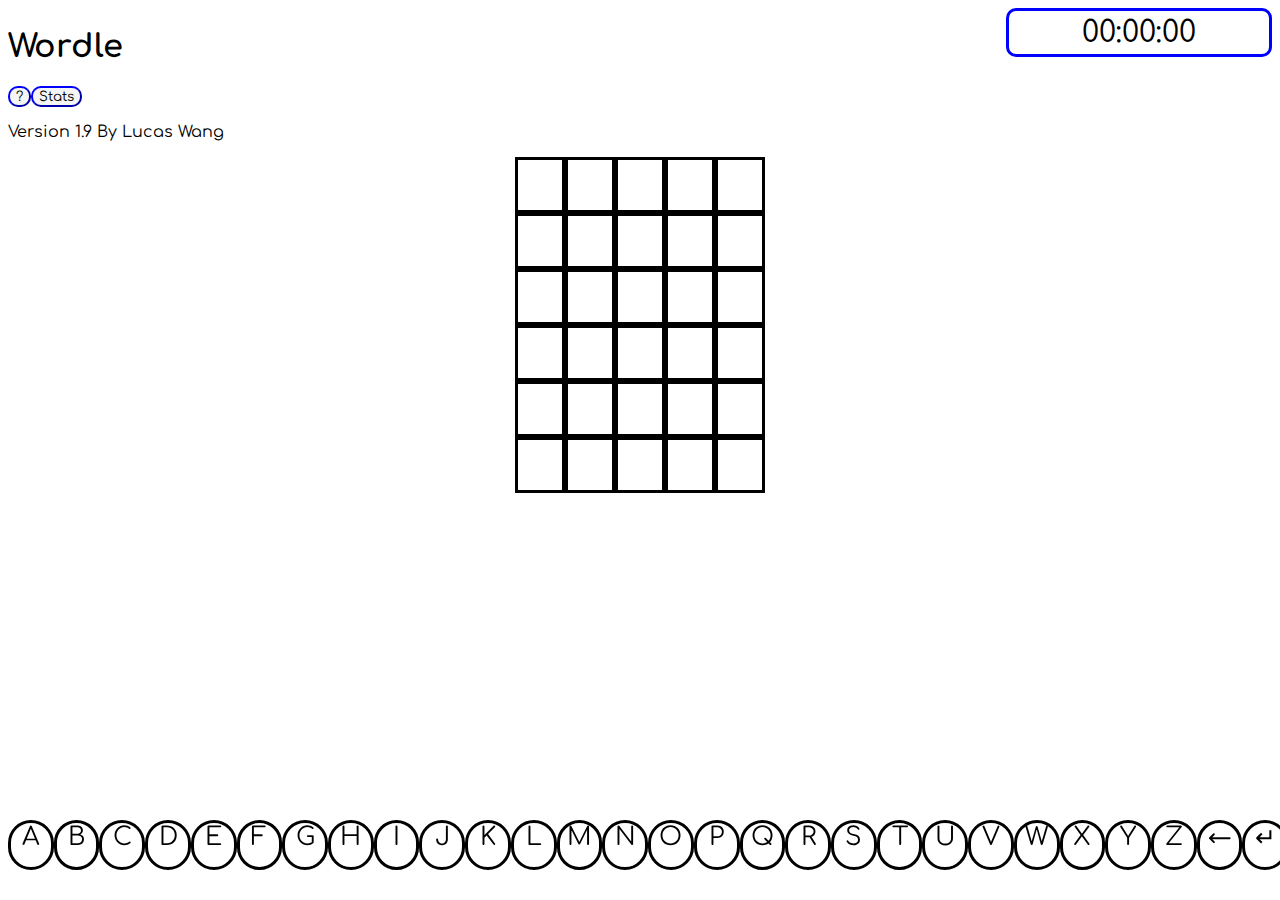
<file: index.html>
<!DOCTYPE html>
<html>
  <head>
    <meta charset="utf-8">
    <meta name="viewport" content="width=device-width">
    <title>Wordle</title>
    <link rel="shortcut icon" type="image/jpg" href="https://santiagodebus.s3.sa-east-1.amazonaws.com/images/wordle_logo_512x512.png"/>
    <link href="style.css" rel="stylesheet" type="text/css" />
    <meta name="wot-verification" content="567c907c9bc4bff1043d"/>
  </head>
  <body>
    <div class="inner"><h1 class="innerflex ">Wordle</h1><div id="timer" class="time">00:00:00</div>
    </div><button class = "flexb" onclick="q()">?</button><button><a href="stats.html">Stats</a></button><p>           Version 1.9           
    By Lucas Wang <button style="display:none" onclick = "share()" id="share">Copy results</button></p>
    <!-- <button onclick="start()">Start new game</button> -->
  
    <div class="outer" id ="game"></div>
    <div class="footer">
      <div class="key" id="k1">A</div>
      <div class="key" id="k2">B</div>
      <div class="key" id="k3">C</div>
      <div class="key" id="k4">D</div>
      <div class="key" id="k5">E</div>
      <div class="key" id="k6">F</div>
      <div class="key" id="k7">G</div>
      <div class="key" id="k8">H</div>
      <div class="key" id="k9">I</div>
      <div class="key" id="k10">J</div>
      <div class="key" id="k11">K</div>
      <div class="key" id="k12">L</div>
      <div class="key" id="k13">M</div>
      <div class="key" id="k14">N</div>
      <div class="key" id="k15">O</div>
      <div class="key" id="k16">P</div>
      <div class="key" id="k17">Q</div>
      <div class="key" id="k18">R</div>
      <div class="key" id="k19">S</div>
      <div class="key" id="k20">T</div>
      <div class="key" id="k21">U</div>
      <div class="key" id="k22">V</div>
      <div class="key" id="k23">W</div>
      <div class="key" id="k24">X</div>
      <div class="key" id="k25">Y</div>
      <div class="key" id="k26">Z</div>
      <div class="key" id="back">&larr;</div>
      <div class="key" id = "enter" onclick = "enter()">&crarr;</div>
    </div>
   <!-- played by charile 10/10 -charlie 2022 -->
<!-- 
Try to figure out how this thing is coded. I dare you to find all the files. (there are 6 files)
 -->
        <script src="script.js"></script>
  </body>
</html>
</file>
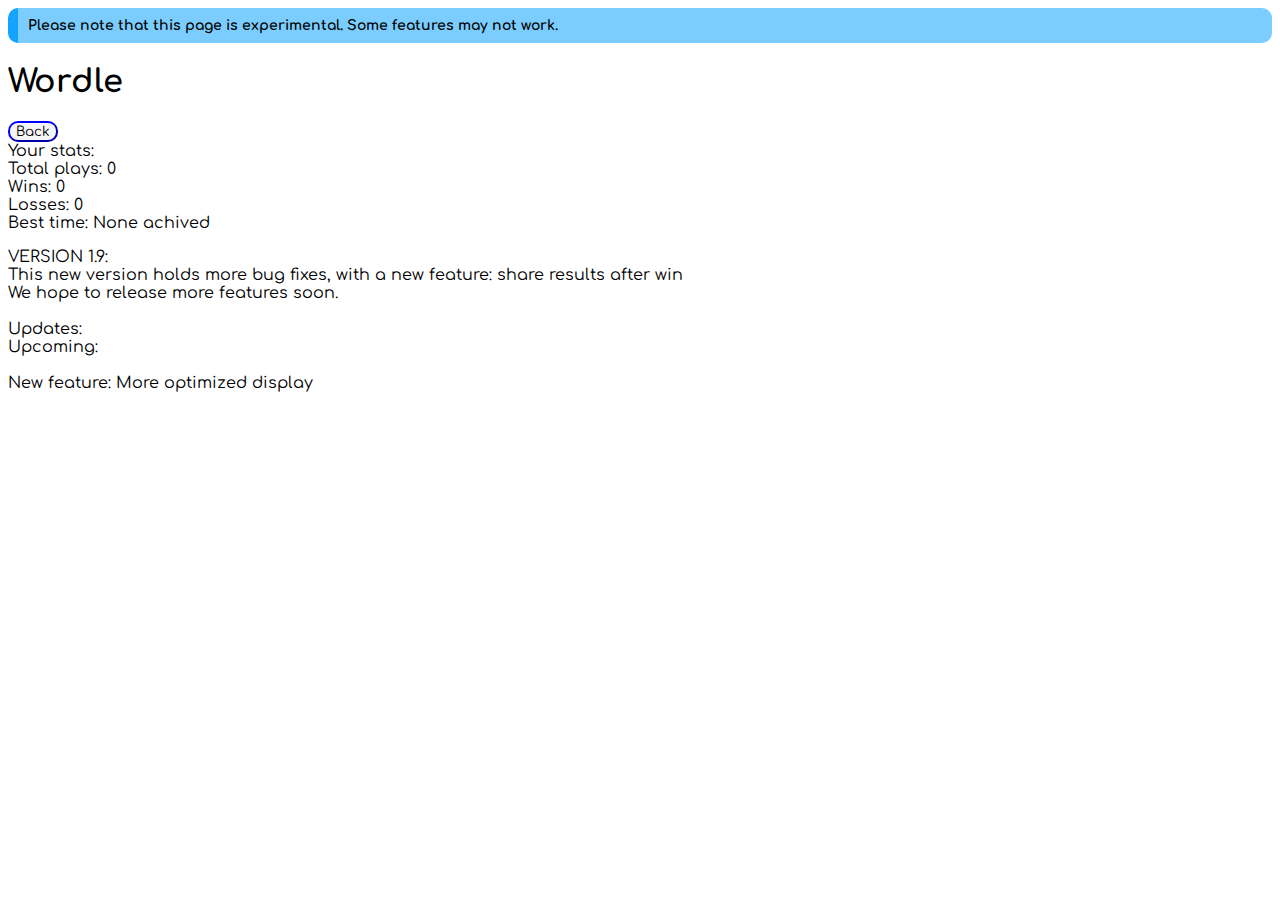
<file: stats.html>
<!DOCTYPE html>
<html>
  <head>
    <meta charset="utf-8">
    <meta name="viewport" content="width=device-width">
    <title>Wordle</title>
    <link rel="shortcut icon" type="image/jpg" href="https://santiagodebus.s3.sa-east-1.amazonaws.com/images/wordle_logo_512x512.png"/>
    <link href="style.css" rel="stylesheet" type="text/css" />
    <meta name="wot-verification" content="567c907c9bc4bff1043d"/>
  </head>
  <body>
    <div class="left">
    <b>Please note that this page is experimental. Some features may not work. </b></div>
   <h1>Wordle</h1> 
  <button><a href="index.html">Back</a></button>
  <div id="stats"></div>
<!--   <p>Your settings: <br> Allow words that are on list: <span id="allow"></span>
  <button onclick="toggle()">toggle</button></p> -->
    <p>VERSION 1.9:<br>
    This new version holds more bug fixes, with a new feature: share results after win <br>
      We hope to release more features soon. <br><br>
      Updates:<br>
      Upcoming:<br><br>
      New feature: More optimized display
    </p>
  <script src="stats.js"></script>
  </body>
</html>
</file>
<file: style.css>
@import url('https://fonts.googleapis.com/css2?family=Comfortaa:wght@300;400&display=swap');

.gamebox{

color: black;
background-color: white;
font-size: 30px;
text-align: center;
border-style: solid;
border-color: black;
width: 50px;
height: 50px;
margin: 0 auto;
flex: 1;
}
.inner{
  display: flex;
}
.outer{
margin: 0 auto;

}

.key{
  border-radius: 25px;
  background-color: white;
border-style: solid;
border-color: black;
  width:20px;
  flex:1;
  text-align: center;
  top: 50%;
  font-size:25px;
}
.footer{
position: fixed;
  bottom: 30px;
display:flex;
  width:100%;
  height: 50px;
}
body {

  font-family: "comfortaa";
  
}
button {

border-style: soid;
border-color: blue;
background-color: whitesmoke;
font-family: "comfortaa";

border-radius: 10px;
}

.time {
  padding: 5px;
  font-size: 30px;

  height: 100%;
  text-align: center;
  border-radius: 10px;
  border-style: solid;
  border-color: blue;
  flex: 1;
}
.innerflex {
  flex: 4;
}

a {
  color: black;
  text-decoration: none;
}
.left{
  color: black;
  border-left-style: solid;
  border-left-color: rgb(19, 164, 255);
  border-left-width: 10px;
  background-color: rgb(124, 205, 255);
  padding: 10px;
  border-radius: 10px;
  font-size: 14px;
}
.flexer {
  flex:1;
}
</file>
